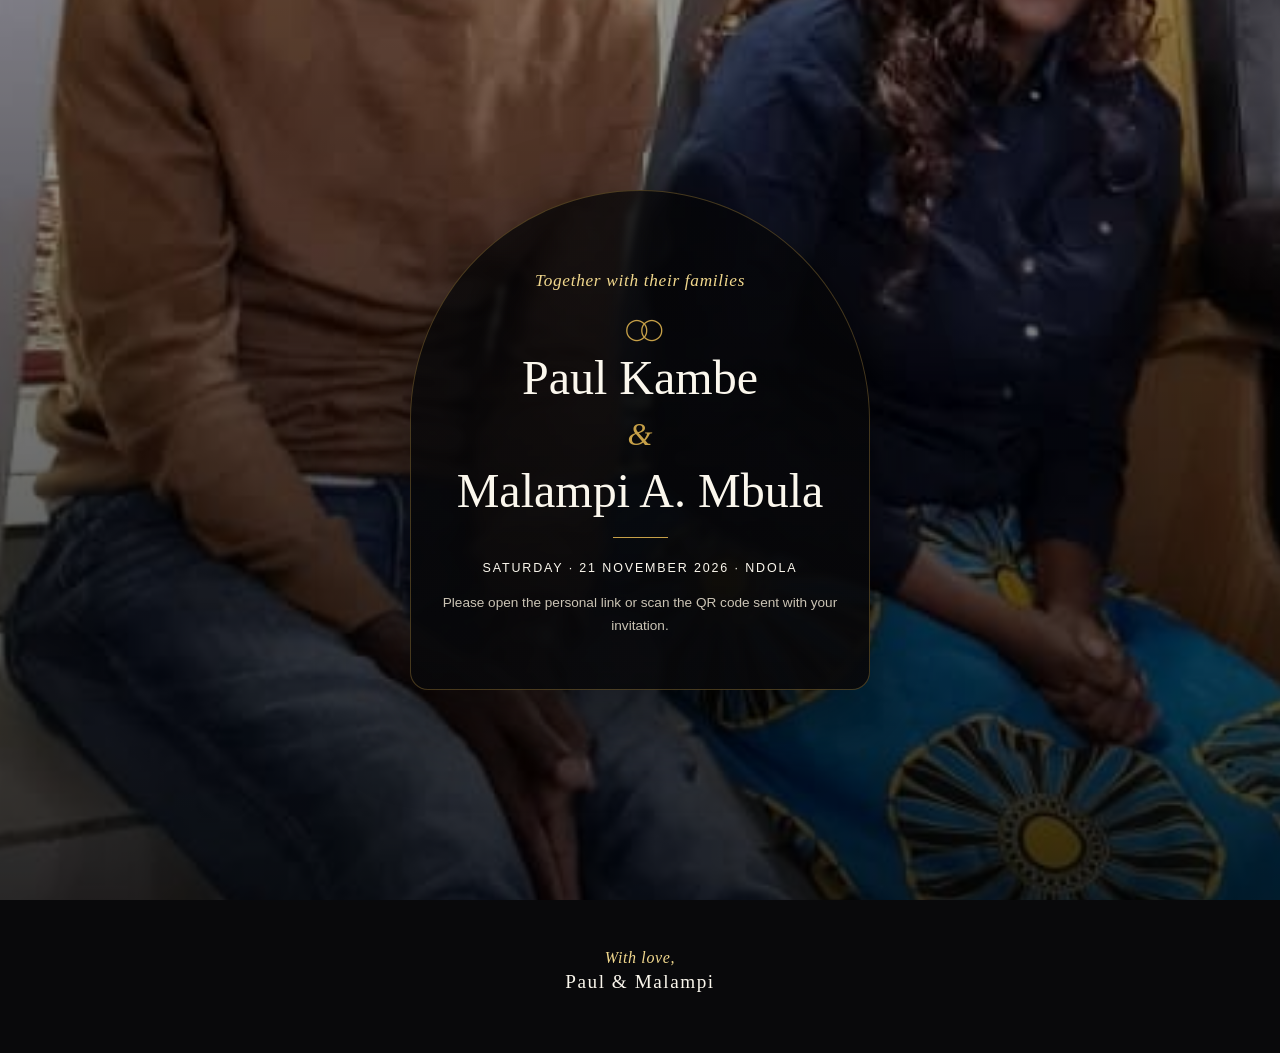
<file: index.html>
<!doctype html><html lang="en"><head><meta charset="utf-8"><meta name="viewport" content="width=device-width,initial-scale=1"><meta name="theme-color" content="#09090b"><title>Paul & Malampi | Wedding</title><meta name="description" content="Paul and Malampi's wedding invitation, 21 November 2026, Ndola."><link rel="stylesheet" href="assets/css/style.css"></head><body><main class="hero landing"><div class="hero-photo photo-one"></div><div class="veil"></div><section class="arch-card"><p class="eyebrow">Together with their families</p><div class="rings" aria-hidden="true">◯◯</div><h1>Paul Kambe</h1><p class="amp">&</p><h1>Malampi A. Mbula</h1><div class="gold-line"></div><p class="formal">Saturday · 21 November 2026 · Ndola</p><p class="note">Please open the personal link or scan the QR code sent with your invitation.</p></section></main><footer><span>With love,</span><strong>Paul & Malampi</strong></footer></body></html>
</file>
<file: assets/css/style.css>
:root{--black:#09090b;--panel:#141217;--gold:#c6a048;--gold2:#f0d78d;--ivory:#fbf7ed;--muted:#cbc4b5;--line:rgba(198,160,72,.32);--display:Georgia,"Times New Roman",serif;--body:Arial,Helvetica,sans-serif}*{box-sizing:border-box}html{scroll-behavior:smooth}body{margin:0;background:var(--black);color:var(--ivory);font-family:var(--body);line-height:1.65;-webkit-font-smoothing:antialiased}a{color:inherit}img{display:block;max-width:100%}.wrap{width:min(100% - 38px,680px);margin:auto}.hero{min-height:100svh;display:grid;place-items:center;position:relative;overflow:hidden;padding:38px 18px 58px}.hero-photo,.photo-section{background-size:cover;background-position:center}.hero-photo{position:absolute;inset:0;transform:scale(1.015)}.photo-one{background-image:url('../img/couple-5.jpg')}.photo-two{background-image:url('../img/couple-1.jpg');background-position:center 28%}.photo-three{background-image:url('../img/couple-3.jpg')}.photo-four{background-image:url('../img/couple-4.jpg')}.photo-five{background-image:url('../img/couple-2.jpg');background-position:center 30%}.veil,.shade{position:absolute;inset:0;background:linear-gradient(180deg,rgba(0,0,0,.35),rgba(0,0,0,.78))}.arch-card{position:relative;z-index:2;width:min(100%,460px);text-align:center;padding:58px 28px 38px;border:1px solid var(--line);border-radius:230px 230px 18px 18px;background:linear-gradient(180deg,rgba(5,5,7,.76),rgba(8,8,10,.94));box-shadow:0 28px 80px rgba(0,0,0,.5);backdrop-filter:blur(3px)}.reveal{animation:rise .9s ease both}@keyframes rise{from{opacity:0;transform:translateY(18px)}}.eyebrow,.invite,.kicker,footer span{font-family:var(--display);font-style:italic;color:var(--gold2);letter-spacing:.04em}.eyebrow{font-size:1.08rem}.rings{color:var(--gold);letter-spacing:-.45em;margin:10px 0 6px;font-size:1.3rem}.arch-card h1{font-family:var(--display);font-weight:400;font-size:clamp(2rem,8vw,3rem);line-height:1.06;margin:0}.amp{margin:5px;color:var(--gold);font-family:var(--display);font-style:italic;font-size:2rem}.invite{margin:18px 0 4px}.guest-name{font-family:var(--display);color:var(--gold2);font-size:1.55rem;margin:0}.guest-meta{margin:0;color:var(--muted);font-size:.78rem;letter-spacing:.12em;text-transform:uppercase}.gold-line{width:55px;height:1px;background:var(--gold);margin:20px auto}.formal{font-size:.78rem;letter-spacing:.15em;text-transform:uppercase}.note{color:var(--muted);font-size:.85rem}.scroll{position:absolute;z-index:3;bottom:14px;text-decoration:none;color:var(--gold2);font-size:2rem}.dark-section,.ticket-section{padding:78px 0;background:radial-gradient(circle at 50% 0,#1b1713 0,var(--black) 52%)}h2{font:400 clamp(2.15rem,8vw,3.25rem)/1.1 var(--display);text-align:center;margin:3px 0 34px}.kicker{text-align:center;margin:0;font-size:1rem}.countdown{display:grid;grid-template-columns:repeat(4,1fr);gap:9px}.countdown div{padding:16px 4px;text-align:center;border:1px solid var(--line);background:rgba(255,255,255,.025);border-radius:12px}.countdown strong{display:block;color:var(--gold2);font:400 1.9rem var(--display)}.countdown span{font-size:.58rem;letter-spacing:.1em;text-transform:uppercase;color:var(--muted)}.button{display:inline-flex;justify-content:center;align-items:center;min-height:48px;padding:12px 24px;border-radius:999px;border:1px solid var(--gold);background:var(--gold);color:#09090b;font-weight:700;letter-spacing:.04em;text-decoration:none;cursor:pointer}.outline{background:transparent;color:var(--gold2);display:flex;margin:34px auto 0}.photo-section{min-height:680px;padding:84px 0;position:relative;background-attachment:scroll}.above{position:relative;z-index:1}.timeline,.cards{display:grid;gap:16px}.timeline article,.cards article{background:rgba(9,9,11,.84);border:1px solid var(--line);border-radius:15px;padding:22px;backdrop-filter:blur(5px)}.timeline time{color:var(--gold2);font:1.2rem var(--display)}h3{font:400 1.35rem var(--display);margin:5px 0}.timeline p,.cards p{margin:0;color:var(--muted)}.gallery{display:flex;gap:12px;overflow-x:auto;scroll-snap-type:x mandatory;padding:2px 0 10px;scrollbar-width:none}.gallery::-webkit-scrollbar{display:none}.gallery img{width:82%;max-width:360px;height:470px;object-fit:cover;object-position:center;flex:none;scroll-snap-align:center;border-radius:130px 130px 14px 14px;border:1px solid var(--line);cursor:zoom-in}.hint,.center{text-align:center;color:var(--muted);font-size:.83rem}.swatches{display:flex;gap:10px;margin-top:12px}.swatches i{width:25px;height:25px;border-radius:50%;border:1px solid #ddd}.swatches i:nth-child(1){background:#17375e}.swatches i:nth-child(2){background:#4778b0}.swatches i:nth-child(3){background:#9dbce0}.swatches i:nth-child(4){background:#dda6ae}.swatches i:nth-child(5){background:#f2d6da}.directions{display:grid;grid-template-columns:1fr 1fr;gap:14px}.directions a{background:var(--panel);border:1px solid var(--line);border-radius:16px;text-align:center;padding:18px;text-decoration:none}.directions img{width:150px;aspect-ratio:1;margin:auto;border-radius:8px}.directions p{color:var(--muted);font-size:.78rem;margin:0}.directions span{display:inline-block;color:var(--gold2);font-size:.72rem;text-transform:uppercase;letter-spacing:.1em;margin-top:10px}.actions,.contacts{display:grid;gap:12px;margin-top:25px}.actions .button{width:100%}.contacts{grid-template-columns:1fr 1fr}.contacts a{text-decoration:none;text-align:center;padding:14px;background:rgba(9,9,11,.82);border:1px solid var(--line);border-radius:12px;font-size:.85rem}.ticket{max-width:430px;margin:auto;padding:22px;background:var(--ivory);color:#17130c;border-radius:18px;text-align:center;box-shadow:0 25px 70px rgba(0,0,0,.5);border:4px double var(--gold)}.ticket-top{display:flex;justify-content:space-between;align-items:center;color:#6c5217;border-bottom:1px dashed #bda86f;padding-bottom:12px}.ticket-top span{font:700 1.4rem var(--display)}.ticket img{width:min(100%,320px);margin:20px auto 10px}.ticket h3{font-size:1.65rem}.ticket p{margin:4px 0}.ticket strong{display:inline-block;margin:9px 0;color:#6c5217;letter-spacing:.18em}.ticket-note{font-size:.78rem;color:#5c554a}.ticket .button{margin-top:15px}.lightbox{display:none;position:fixed;inset:0;z-index:20;background:rgba(0,0,0,.94);place-items:center;padding:22px}.lightbox.open{display:grid}.lightbox img{max-height:88vh;width:auto;border-radius:10px}.lightbox button{position:absolute;right:18px;top:12px;background:none;border:0;color:var(--gold2);font-size:2.5rem}footer{text-align:center;padding:45px 20px 60px}footer span,footer strong{display:block}footer strong{font:400 1.2rem var(--display);letter-spacing:.08em}@media(max-width:520px){.directions,.contacts{grid-template-columns:1fr}.hero{padding-left:13px;padding-right:13px}.arch-card{padding-left:18px;padding-right:18px}.gallery img{height:430px}.photo-section{background-position:center}}@media(prefers-reduced-motion:reduce){*{scroll-behavior:auto!important}.reveal{animation:none}}
/* Mobile QR ticket fix */
#ticketQr {
  display: block;
  width: 100%;
  max-width: 300px;
  height: auto;
  margin: 20px auto 12px;
  object-fit: contain;
  background: #ffffff;
}

.ticket {
  width: 100%;
  max-width: 430px;
  overflow: visible;
}

#downloadTicket {
  display: inline-flex;
  position: relative;
  z-index: 5;
  touch-action: manipulation;
}

@media (max-width: 520px) {
  #ticketQr {
    width: 82vw;
    max-width: 280px;
    height: auto;
  }

  .ticket {
    width: 100%;
    padding: 18px 14px;
  }

  #downloadTicket {
    width: 100%;
    margin-top: 16px;
  }
}
</file>
